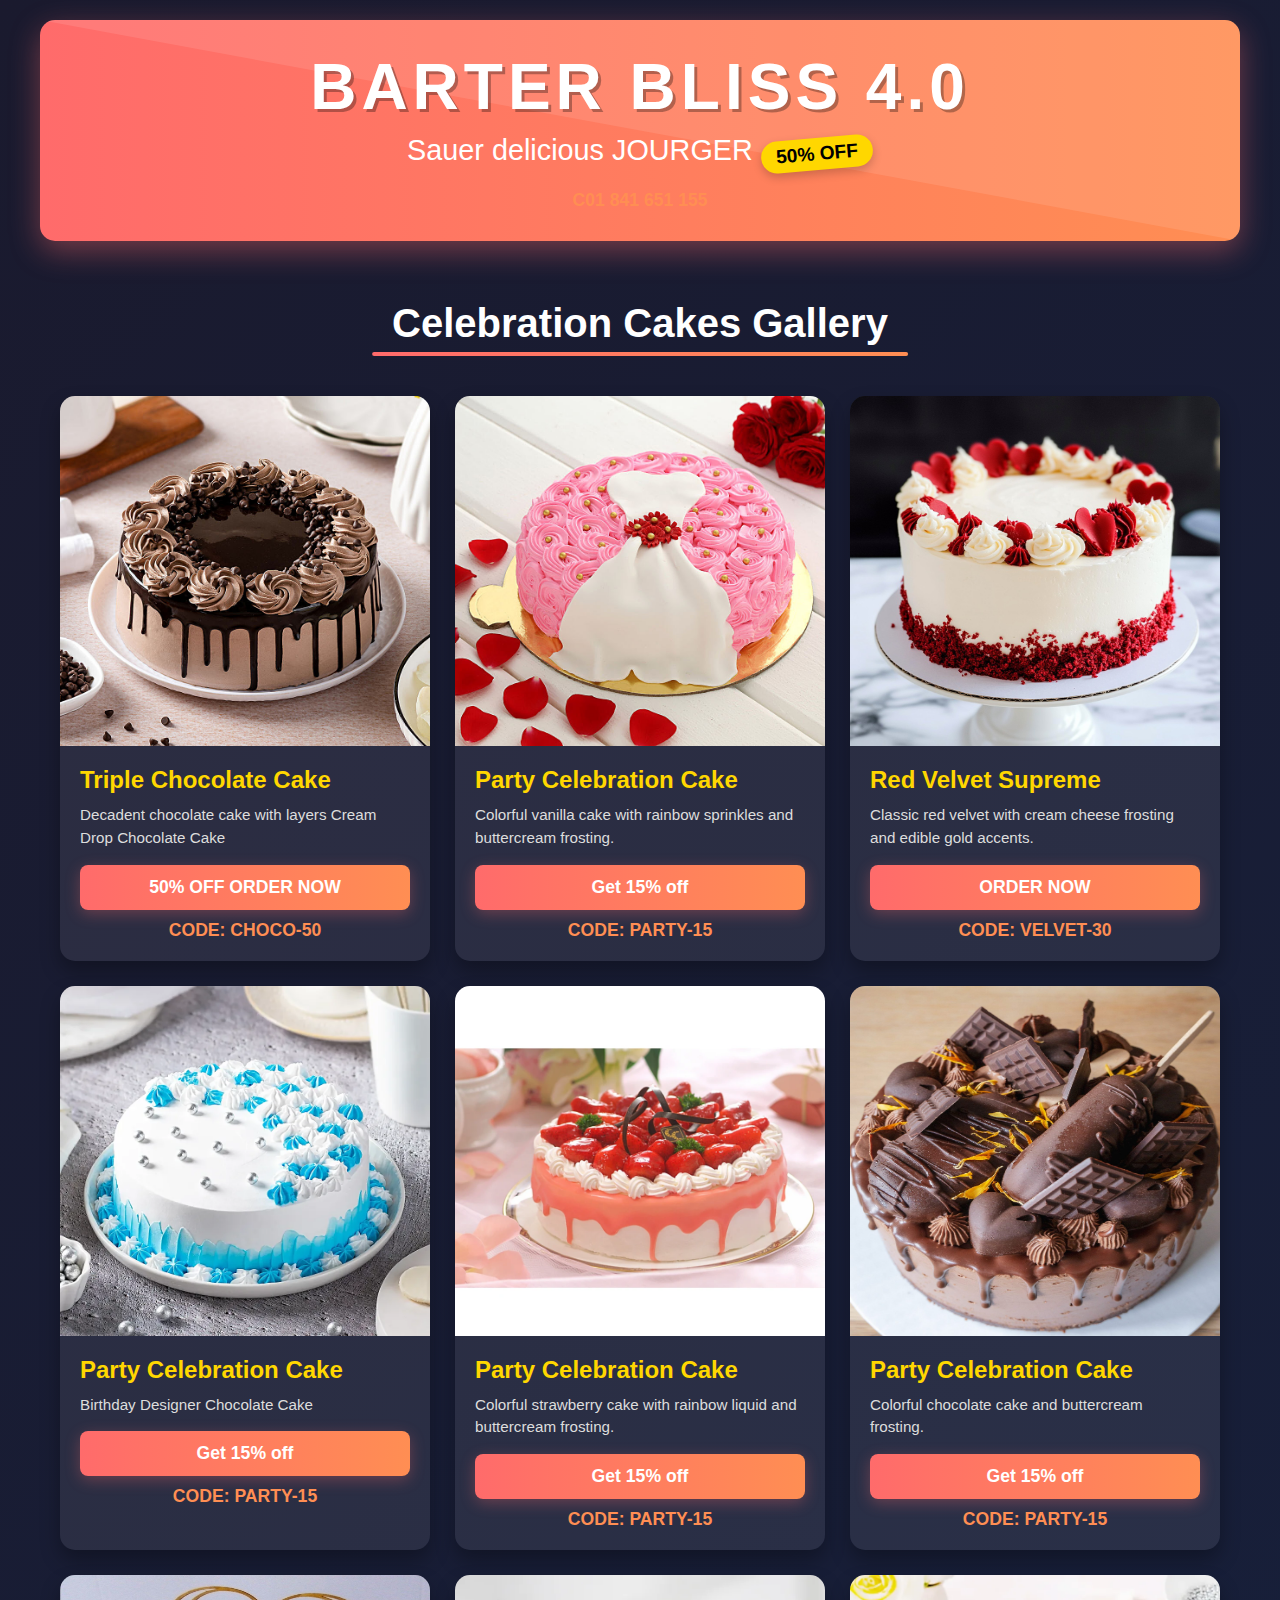
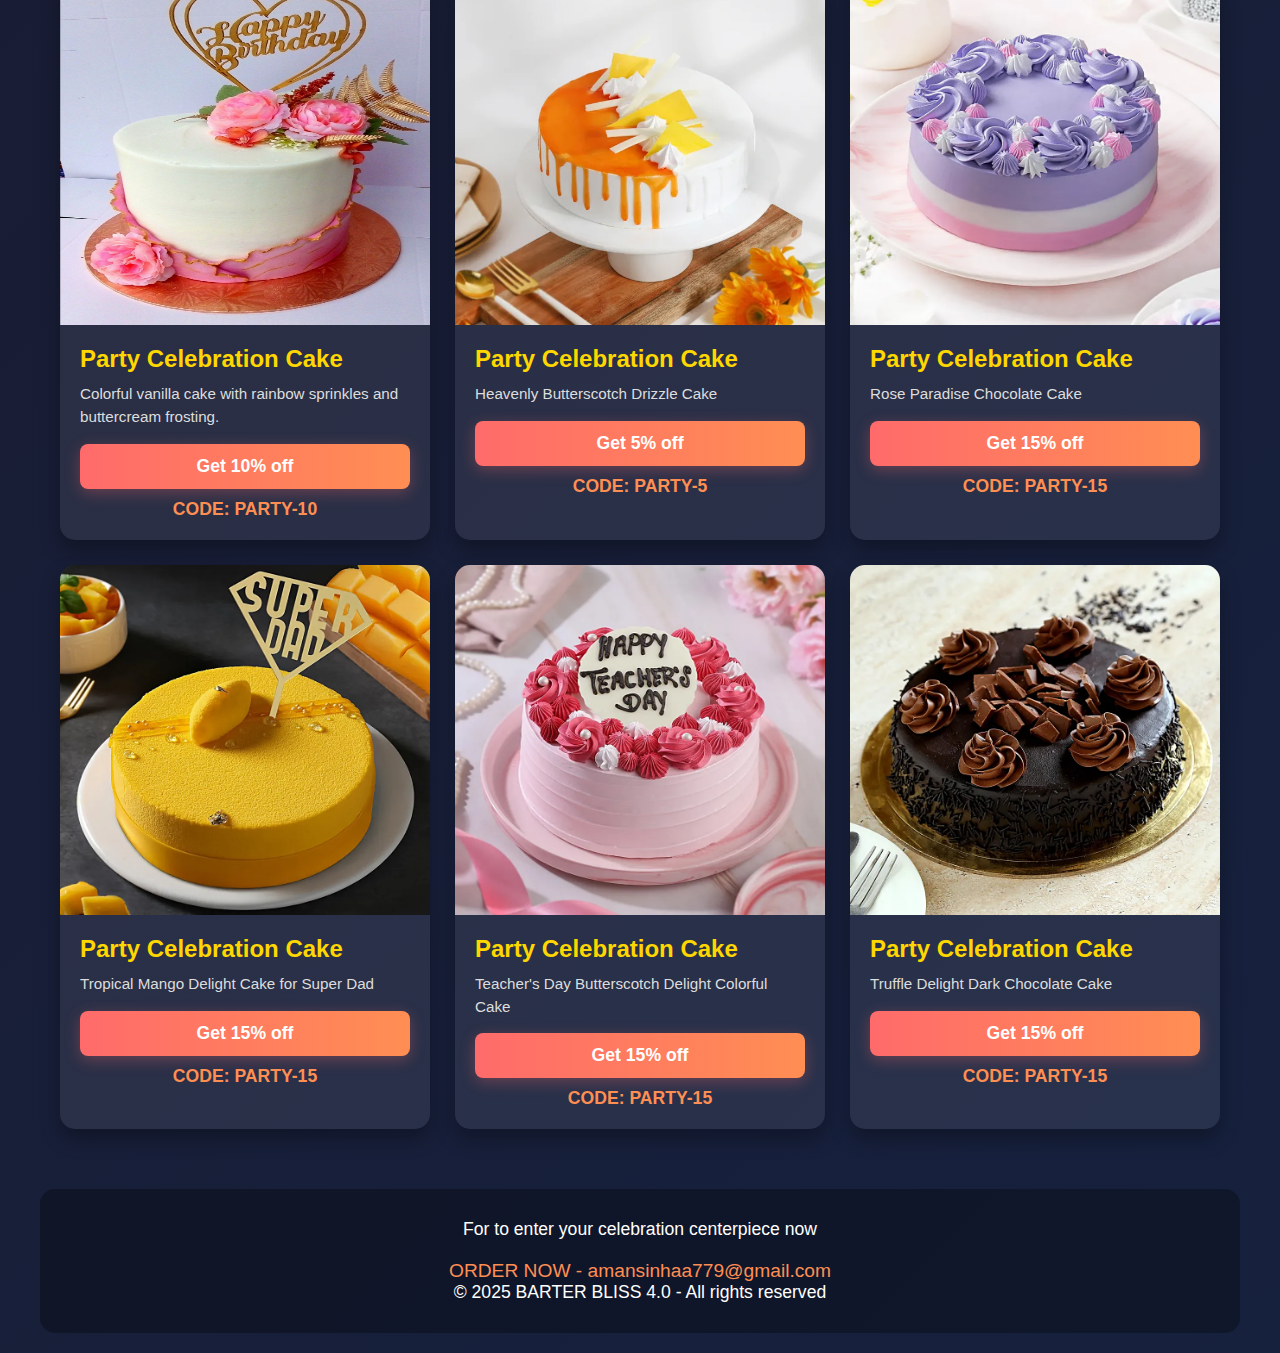
<file: index.html>
<!DOCTYPE html>
<html lang="en">

<head>
    <meta charset="UTF-8">
    <meta name="viewport" content="width=device-width, initial-scale=1.0">
    <title>BARTER BLISS 4.0 - Image Gallery</title>
    <link rel="stylesheet" href="https://cdnjs.cloudflare.com/ajax/libs/font-awesome/6.4.0/css/all.min.css">
    <link rel="stylesheet" href="styles.css" </head>

<body>
    <div class="container">
        <header>
            <h1>BARTER BLISS 4.0</h1>
            <div class="tagline">Sauer delicious JOURGER <span class="discount-badge">50% OFF</span></div>
            <div class="order-number">C01 841 651 155</div>
        </header>

        <div class="gallery-section">
            <h2 class="section-title">Celebration Cakes Gallery</h2>
            <div class="gallery">
                <div class="gallery-item">
                    <img src="img/cream-drop-chocolate-cake-half-kg_1.jpg"
                        alt="Chocolate Cake" class="gallery-img">
                    <div class="gallery-content">
                        <h3 class="gallery-title">Triple Chocolate Cake</h3>
                        <p class="gallery-description">Decadent chocolate cake with layers Cream Drop Chocolate Cake</p>
                        <a href="#" class="order-btn">50% OFF ORDER NOW</a>
                        <div class="order-number">CODE: CHOCO-50</div>
                    </div>
                </div>

                <div class="gallery-item">
                    <img src="img/beautiful-her-chocolate-cake-1-kg_1.jpg"
                        alt="Party Cake" class="gallery-img">
                    <div class="gallery-content">
                        <h3 class="gallery-title">Party Celebration Cake</h3>
                        <p class="gallery-description">Colorful vanilla cake with rainbow sprinkles and buttercream
                            frosting.</p>
                        <a href="#" class="order-btn">Get 15% off</a>
                        <div class="order-number">CODE: PARTY-15</div>
                    </div>
                </div>

                <div class="gallery-item">
                    <img src="img/555-26.jpeg"
                        alt="Red Velvet Cake" class="gallery-img">
                    <div class="gallery-content">
                        <h3 class="gallery-title">Red Velvet Supreme</h3>
                        <p class="gallery-description">Classic red velvet with cream cheese frosting and edible gold
                            accents.</p>
                        <a href="#" class="order-btn">ORDER NOW</a>
                        <div class="order-number">CODE: VELVET-30</div>
                    </div>
                </div>

                <div class="gallery-item">
                    <img src="img/birthday-designer-chocolate-cake-half-kg_1.webp" alt="Party Cake" class="gallery-img">
                    <div class="gallery-content">
                        <h3 class="gallery-title">Party Celebration Cake</h3>
                        <p class="gallery-description">Birthday Designer Chocolate Cake</p>
                        <a href="#" class="order-btn">Get 15% off</a>
                        <div class="order-number">CODE: PARTY-15</div>
                    </div>
                </div>

                <div class="gallery-item">
                    <img src="img/cake_img_2000x.webp" alt="Party Cake" class="gallery-img">
                    <div class="gallery-content">
                        <h3 class="gallery-title">Party Celebration Cake</h3>
                        <p class="gallery-description">Colorful strawberry cake with rainbow liquid and buttercream
                            frosting.</p>
                        <a href="#" class="order-btn">Get 15% off</a>
                        <div class="order-number">CODE: PARTY-15</div>
                    </div>
                </div>

                <div class="gallery-item">
                    <img src="img/cocolate-orange-cake-3-scaled-e1708541822751.jpg" alt="Party Cake" class="gallery-img">
                    <div class="gallery-content">
                        <h3 class="gallery-title">Party Celebration Cake</h3>
                        <p class="gallery-description">Colorful chocolate cake and buttercream
                            frosting.</p>
                        <a href="#" class="order-btn">Get 15% off</a>
                        <div class="order-number">CODE: PARTY-15</div>
                    </div>
                </div>

                <div class="gallery-item">
                    <img src="img/dbf4ac133965a8611fd1d27833bd078d.jpg" alt="Party Cake" class="gallery-img">
                    <div class="gallery-content">
                        <h3 class="gallery-title">Party Celebration Cake</h3>
                        <p class="gallery-description">Colorful vanilla cake with rainbow sprinkles and buttercream
                            frosting.</p>
                        <a href="#" class="order-btn">Get 10% off</a>
                        <div class="order-number">CODE: PARTY-10</div>
                    </div>
                </div>

                <div class="gallery-item">
                    <img src="img/p-heavenly-butterscotch-drizzle-cake-223422-m.webp" alt="Party Cake" class="gallery-img">
                    <div class="gallery-content">
                        <h3 class="gallery-title">Party Celebration Cake</h3>
                        <p class="gallery-description">Heavenly Butterscotch Drizzle Cake</p>
                        <a href="#" class="order-btn">Get 5% off</a>
                        <div class="order-number">CODE: PARTY-5</div>
                    </div>
                </div>

                <div class="gallery-item">
                    <img src="img/rose-paradise-chocolate-cake-half-kg_1.webp" alt="Party Cake" class="gallery-img">
                    <div class="gallery-content">
                        <h3 class="gallery-title">Party Celebration Cake</h3>
                        <p class="gallery-description">Rose Paradise Chocolate Cake</p>
                        <a href="#" class="order-btn">Get 15% off</a>
                        <div class="order-number">CODE: PARTY-15</div>
                    </div>
                </div>

                <div class="gallery-item">
                    <img src="img/tropical-mango-delight-cake-for-super-dad_1.webp" alt="Party Cake" class="gallery-img">
                    <div class="gallery-content">
                        <h3 class="gallery-title">Party Celebration Cake</h3>
                        <p class="gallery-description">Tropical Mango Delight Cake for Super Dad</p>
                        <a href="#" class="order-btn">Get 15% off</a>
                        <div class="order-number">CODE: PARTY-15</div>
                    </div>
                </div>

                <div class="gallery-item">
                    <img src="img/teachers-day-butterscotch-delight-cake_1.webp" alt="Party Cake" class="gallery-img">
                    <div class="gallery-content">
                        <h3 class="gallery-title">Party Celebration Cake</h3>
                        <p class="gallery-description"> Teacher's Day Butterscotch Delight Colorful Cake</p>
                        <a href="#" class="order-btn">Get 15% off</a>
                        <div class="order-number">CODE: PARTY-15</div>
                    </div>
                </div>

                <div class="gallery-item">
                    <img src="img/truffle-delight-cake-half-kg_1.webp" alt="Party Cake" class="gallery-img">
                    <div class="gallery-content">
                        <h3 class="gallery-title">Party Celebration Cake</h3>
                        <p class="gallery-description">Truffle Delight Dark Chocolate Cake</p>
                        <a href="#" class="order-btn">Get 15% off</a>
                        <div class="order-number">CODE: PARTY-15</div>
                    </div>
                </div>

            </div>
        </div>

        <div class="footer">
            <p>For to enter your celebration centerpiece now</p>
            <div class="contact-info">ORDER NOW - amansinhaa779@gmail.com</div>
            <p>© 2025 BARTER BLISS 4.0 - All rights reserved</p>
        </div>
    </div>
</body>

</html>
</file>
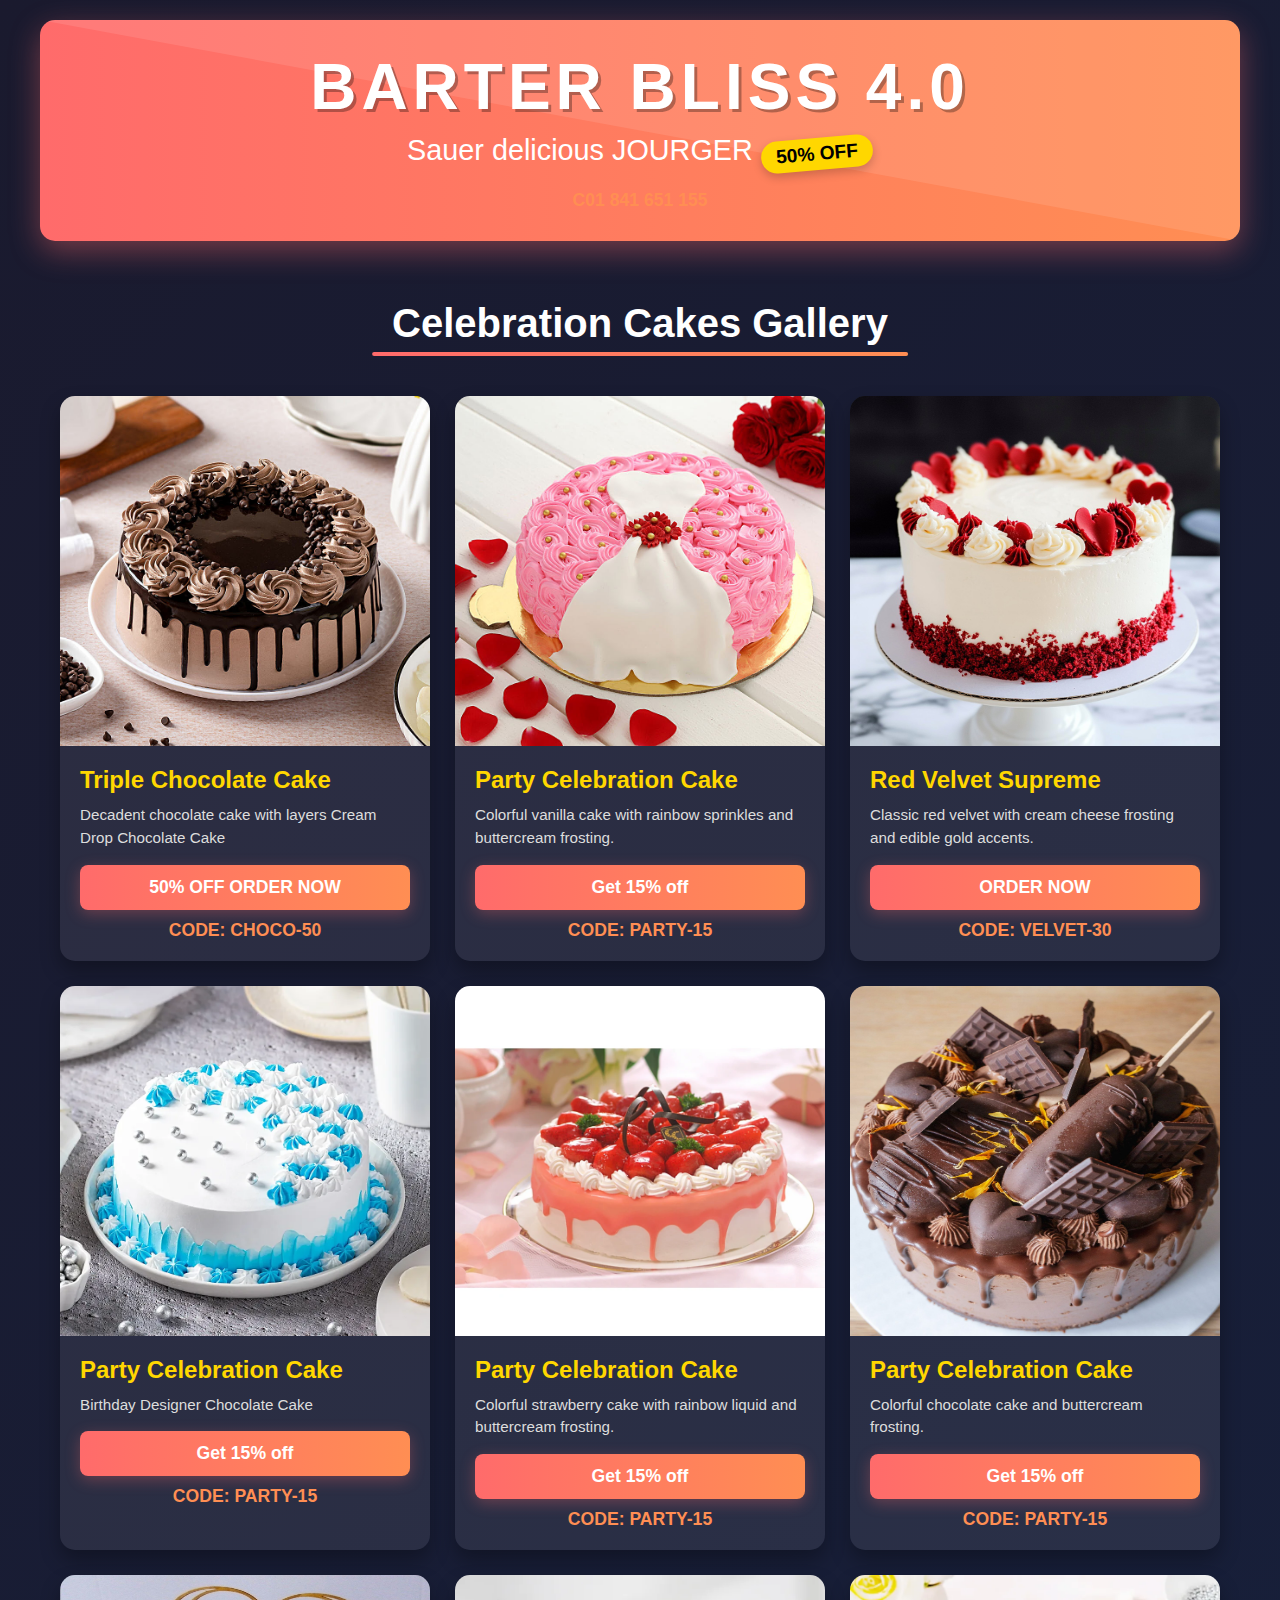
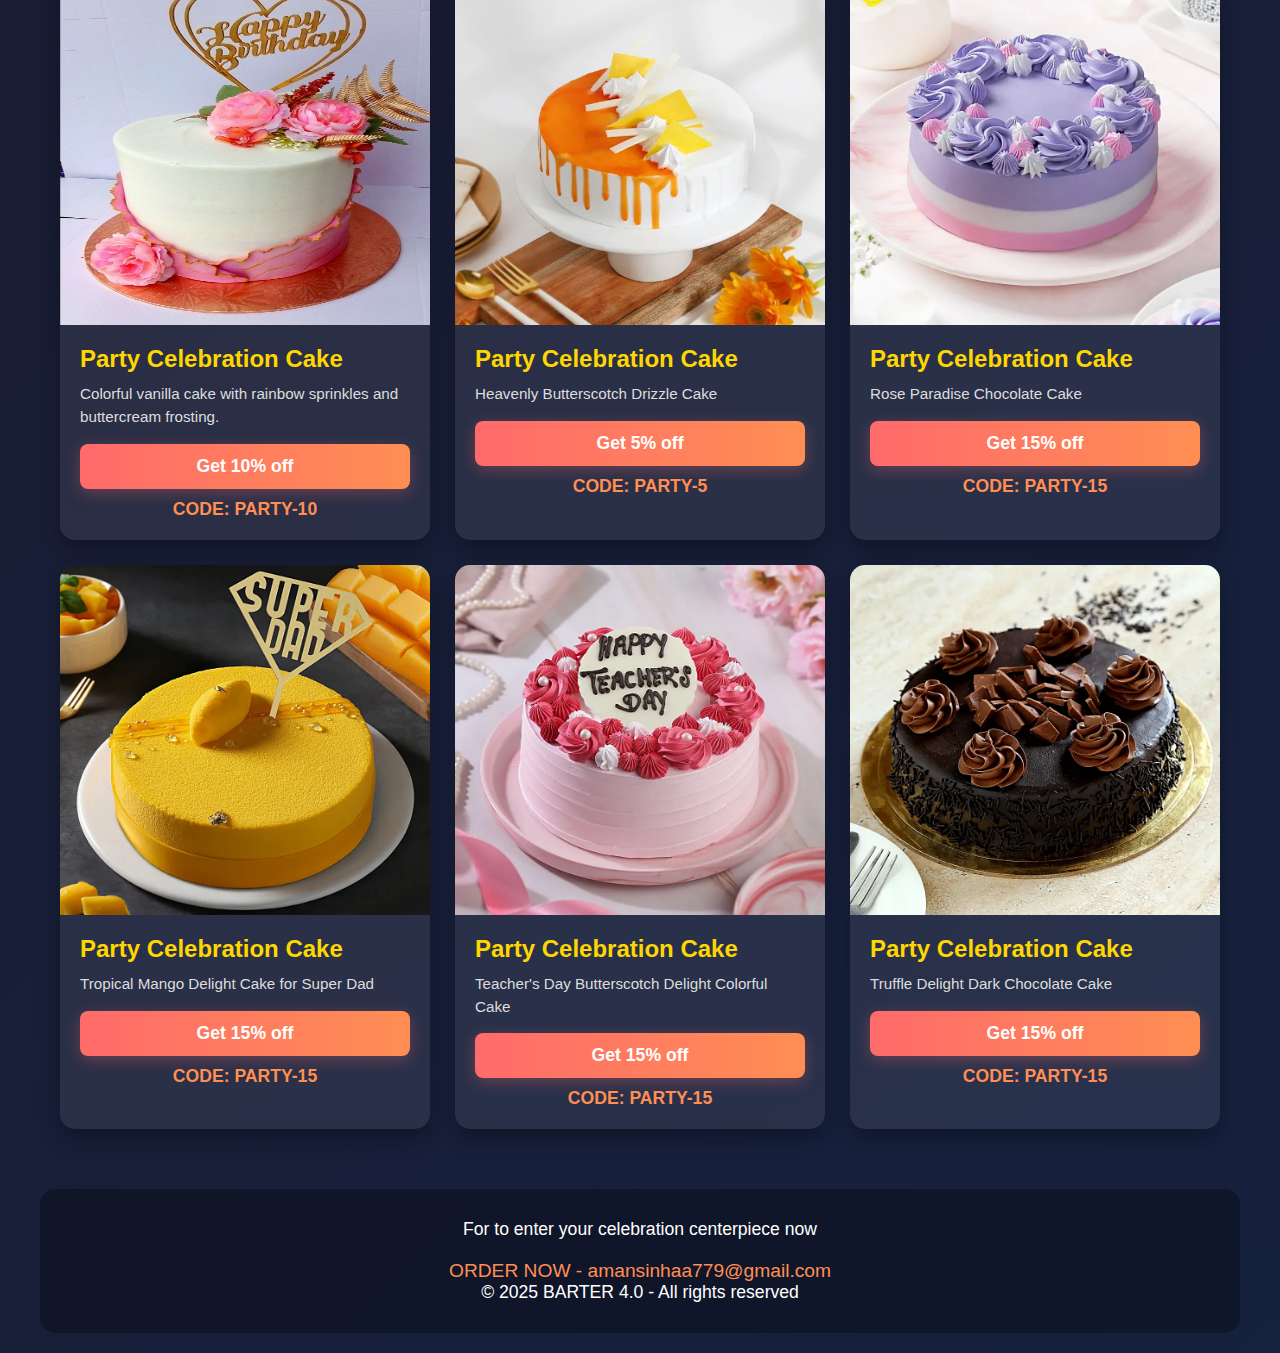
<file: index3.html>
<!DOCTYPE html>
<html lang="en">

<head>
    <meta charset="UTF-8">
    <meta name="viewport" content="width=device-width, initial-scale=1.0">
    <title>BARTER BLISS 4.0 - Image Gallery</title>
    <link rel="stylesheet" href="https://cdnjs.cloudflare.com/ajax/libs/font-awesome/6.4.0/css/all.min.css">
    <link rel="stylesheet" href="styles.css" </head>

<body>
    <div class="container">
        <header>
            <h1>BARTER BLISS 4.0</h1>
            <div class="tagline">Sauer delicious JOURGER <span class="discount-badge">50% OFF</span></div>
            <div class="order-number">C01 841 651 155</div>
        </header>

        <div class="gallery-section">
            <h2 class="section-title">Celebration Cakes Gallery</h2>
            <div class="gallery">
                <div class="gallery-item">
                    <img src="img/cream-drop-chocolate-cake-half-kg_1.jpg"
                        alt="Chocolate Cake" class="gallery-img">
                    <div class="gallery-content">
                        <h3 class="gallery-title">Triple Chocolate Cake</h3>
                        <p class="gallery-description">Decadent chocolate cake with layers Cream Drop Chocolate Cake</p>
                        <a href="#" class="order-btn">50% OFF ORDER NOW</a>
                        <div class="order-number">CODE: CHOCO-50</div>
                    </div>
                </div>

                <div class="gallery-item">
                    <img src="img/beautiful-her-chocolate-cake-1-kg_1.jpg"
                        alt="Party Cake" class="gallery-img">
                    <div class="gallery-content">
                        <h3 class="gallery-title">Party Celebration Cake</h3>
                        <p class="gallery-description">Colorful vanilla cake with rainbow sprinkles and buttercream
                            frosting.</p>
                        <a href="#" class="order-btn">Get 15% off</a>
                        <div class="order-number">CODE: PARTY-15</div>
                    </div>
                </div>

                <div class="gallery-item">
                    <img src="img/555-26.jpeg"
                        alt="Red Velvet Cake" class="gallery-img">
                    <div class="gallery-content">
                        <h3 class="gallery-title">Red Velvet Supreme</h3>
                        <p class="gallery-description">Classic red velvet with cream cheese frosting and edible gold
                            accents.</p>
                        <a href="#" class="order-btn">ORDER NOW</a>
                        <div class="order-number">CODE: VELVET-30</div>
                    </div>
                </div>

                <div class="gallery-item">
                    <img src="img/birthday-designer-chocolate-cake-half-kg_1.webp" alt="Party Cake" class="gallery-img">
                    <div class="gallery-content">
                        <h3 class="gallery-title">Party Celebration Cake</h3>
                        <p class="gallery-description">Birthday Designer Chocolate Cake</p>
                        <a href="#" class="order-btn">Get 15% off</a>
                        <div class="order-number">CODE: PARTY-15</div>
                    </div>
                </div>

                <div class="gallery-item">
                    <img src="img/cake_img_2000x.webp" alt="Party Cake" class="gallery-img">
                    <div class="gallery-content">
                        <h3 class="gallery-title">Party Celebration Cake</h3>
                        <p class="gallery-description">Colorful strawberry cake with rainbow liquid and buttercream
                            frosting.</p>
                        <a href="#" class="order-btn">Get 15% off</a>
                        <div class="order-number">CODE: PARTY-15</div>
                    </div>
                </div>

                <div class="gallery-item">
                    <img src="img/cocolate-orange-cake-3-scaled-e1708541822751.jpg" alt="Party Cake" class="gallery-img">
                    <div class="gallery-content">
                        <h3 class="gallery-title">Party Celebration Cake</h3>
                        <p class="gallery-description">Colorful chocolate cake and buttercream
                            frosting.</p>
                        <a href="#" class="order-btn">Get 15% off</a>
                        <div class="order-number">CODE: PARTY-15</div>
                    </div>
                </div>

                <div class="gallery-item">
                    <img src="img/dbf4ac133965a8611fd1d27833bd078d.jpg" alt="Party Cake" class="gallery-img">
                    <div class="gallery-content">
                        <h3 class="gallery-title">Party Celebration Cake</h3>
                        <p class="gallery-description">Colorful vanilla cake with rainbow sprinkles and buttercream
                            frosting.</p>
                        <a href="#" class="order-btn">Get 10% off</a>
                        <div class="order-number">CODE: PARTY-10</div>
                    </div>
                </div>

                <div class="gallery-item">
                    <img src="img/p-heavenly-butterscotch-drizzle-cake-223422-m.webp" alt="Party Cake" class="gallery-img">
                    <div class="gallery-content">
                        <h3 class="gallery-title">Party Celebration Cake</h3>
                        <p class="gallery-description">Heavenly Butterscotch Drizzle Cake</p>
                        <a href="#" class="order-btn">Get 5% off</a>
                        <div class="order-number">CODE: PARTY-5</div>
                    </div>
                </div>

                <div class="gallery-item">
                    <img src="img/rose-paradise-chocolate-cake-half-kg_1.webp" alt="Party Cake" class="gallery-img">
                    <div class="gallery-content">
                        <h3 class="gallery-title">Party Celebration Cake</h3>
                        <p class="gallery-description">Rose Paradise Chocolate Cake</p>
                        <a href="#" class="order-btn">Get 15% off</a>
                        <div class="order-number">CODE: PARTY-15</div>
                    </div>
                </div>

                <div class="gallery-item">
                    <img src="img/tropical-mango-delight-cake-for-super-dad_1.webp" alt="Party Cake" class="gallery-img">
                    <div class="gallery-content">
                        <h3 class="gallery-title">Party Celebration Cake</h3>
                        <p class="gallery-description">Tropical Mango Delight Cake for Super Dad</p>
                        <a href="#" class="order-btn">Get 15% off</a>
                        <div class="order-number">CODE: PARTY-15</div>
                    </div>
                </div>

                <div class="gallery-item">
                    <img src="img/teachers-day-butterscotch-delight-cake_1.webp" alt="Party Cake" class="gallery-img">
                    <div class="gallery-content">
                        <h3 class="gallery-title">Party Celebration Cake</h3>
                        <p class="gallery-description"> Teacher's Day Butterscotch Delight Colorful Cake</p>
                        <a href="#" class="order-btn">Get 15% off</a>
                        <div class="order-number">CODE: PARTY-15</div>
                    </div>
                </div>

                <div class="gallery-item">
                    <img src="img/truffle-delight-cake-half-kg_1.webp" alt="Party Cake" class="gallery-img">
                    <div class="gallery-content">
                        <h3 class="gallery-title">Party Celebration Cake</h3>
                        <p class="gallery-description">Truffle Delight Dark Chocolate Cake</p>
                        <a href="#" class="order-btn">Get 15% off</a>
                        <div class="order-number">CODE: PARTY-15</div>
                    </div>
                </div>

            </div>
        </div>

        <div class="footer">
            <p>For to enter your celebration centerpiece now</p>
            <div class="contact-info">ORDER NOW - amansinhaa779@gmail.com</div>
            <p>© 2025 BARTER 4.0 - All rights reserved</p>
        </div>
    </div>
</body>

</html>
</file>
<file: styles.css>
* {
            margin: 0;
            padding: 0;
            box-sizing: border-box;
            font-family: 'Segoe UI', Tahoma, Geneva, Verdana, sans-serif;
        }
        
        body {
            background: linear-gradient(135deg, #1a1a2e 0%, #16213e 100%);
            color: #fff;
            min-height: 100vh;
            padding: 20px;
        }
        
        .container {
            max-width: 1200px;
            margin: 0 auto;
        }
        
        header {
            text-align: center;
            padding: 30px 0;
            margin-bottom: 30px;
            background: linear-gradient(90deg, #ff6b6b 0%, #ff8e53 100%);
            border-radius: 15px;
            box-shadow: 0 10px 30px rgba(255, 107, 107, 0.4);
            position: relative;
            overflow: hidden;
        }
        
        header::before {
            content: "";
            position: absolute;
            top: 0;
            left: 0;
            width: 100%;
            height: 100%;
            background: url('data:image/svg+xml;utf8,<svg xmlns="http://www.w3.org/2000/svg" viewBox="0 0 100 100" preserveAspectRatio="none"><polygon points="0,0 100,0 100,100" fill="rgba(255,255,255,0.1)"/></svg>');
            background-size: 100% 100%;
        }
        
        h1 {
            font-size: 4rem;
            text-transform: uppercase;
            letter-spacing: 5px;
            margin-bottom: 10px;
            text-shadow: 3px 3px 0 rgba(0, 0, 0, 0.3);
            position: relative;
        }
        
        .tagline {
            font-size: 1.8rem;
            font-weight: 300;
            margin-bottom: 20px;
            position: relative;
        }
        
        .discount-badge {
            background: #ffd700;
            color: #000;
            display: inline-block;
            padding: 5px 15px;
            border-radius: 30px;
            font-weight: bold;
            font-size: 1.2rem;
            transform: rotate(-5deg);
            box-shadow: 0 4px 10px rgba(0, 0, 0, 0.2);
            position: relative;
        }
        
        .gallery-section {
            margin-bottom: 40px;
        }
        
        .section-title {
            text-align: center;
            font-size: 2.5rem;
            margin: 30px 0;
            position: relative;
            display: inline-block;
            left: 50%;
            transform: translateX(-50%);
            padding: 0 20px;
        }
        
        .section-title::after {
            content: "";
            position: absolute;
            bottom: -10px;
            left: 0;
            width: 100%;
            height: 4px;
            background: linear-gradient(90deg, #ff6b6b, #ff8e53);
            border-radius: 2px;
        }
        
        .gallery {
            display: grid;
            grid-template-columns: repeat(auto-fill, minmax(300px, 1fr));
            gap: 25px;
            padding: 20px;
        }
        
        .gallery-item {
            background: rgba(255, 255, 255, 0.08);
            border-radius: 15px;
            overflow: hidden;
            box-shadow: 0 10px 20px rgba(0, 0, 0, 0.3);
            transition: all 0.4s ease;
            position: relative;
            cursor: pointer;
        }
        
        .gallery-item:hover {
            transform: translateY(-10px);
            box-shadow: 0 15px 30px rgba(0, 0, 0, 0.4);
            background: rgba(255, 255, 255, 0.12);
        }
        
        .gallery-img {
            width: 100%;
            height: 350px;
            object-fit: fill;
            display: block;
            transition: transform 0.5s ease;
        }
        
        .gallery-item:hover .gallery-img {
            transform: scale(1.05);
        }
        
        .gallery-content {
            padding: 20px;
        }
        
        .gallery-title {
            font-size: 1.5rem;
            margin-bottom: 10px;
            color: #ffd700;
        }
        
        .gallery-description {
            font-size: 0.95rem;
            margin-bottom: 15px;
            line-height: 1.5;
            color: #ddd;
        }
        
        .order-btn {
            display: block;
            width: 100%;
            padding: 12px;
            background: linear-gradient(90deg, #ff6b6b, #ff8e53);
            color: white;
            border: none;
            border-radius: 8px;
            font-size: 1.1rem;
            font-weight: bold;
            cursor: pointer;
            transition: all 0.3s ease;
            text-align: center;
            text-decoration: none;
            box-shadow: 0 4px 15px rgba(255, 107, 107, 0.3);
        }
        
        .order-btn:hover {
            transform: translateY(-3px);
            box-shadow: 0 6px 20px rgba(255, 107, 107, 0.5);
        }
        
        .order-btn:active {
            transform: translateY(1px);
        }
        
        .order-number {
            text-align: center;
            font-size: 1.1rem;
            margin-top: 10px;
            font-weight: bold;
            color: #ff8e53;
        }
        
        .promo-section {
            background: linear-gradient(90deg, #4e54c8, #8f94fb);
            border-radius: 15px;
            padding: 30px;
            margin: 40px 0;
            text-align: center;
            box-shadow: 0 10px 30px rgba(79, 84, 200, 0.4);
        }
        
        .promo-title {
            font-size: 2.5rem;
            margin-bottom: 15px;
        }
        
        .promo-subtitle {
            font-size: 1.8rem;
            margin-bottom: 20px;
            color: #ffd700;
        }
        
        .promo-text {
            font-size: 1.2rem;
            max-width: 800px;
            margin: 0 auto 25px;
            line-height: 1.6;
        }
        
        .vr-highlight {
            display: flex;
            align-items: center;
            justify-content: center;
            background: rgba(0, 0, 0, 0.2);
            padding: 15px;
            border-radius: 12px;
            margin-top: 20px;
        }
        
        .vr-icon {
            font-size: 2.5rem;
            margin-right: 15px;
            color: #ffd700;
        }
        
        .vr-text {
            font-size: 1.8rem;
            font-weight: bold;
            text-transform: uppercase;
        }
        
        .footer {
            text-align: center;
            padding: 30px;
            margin-top: 40px;
            background: rgba(0, 0, 0, 0.3);
            border-radius: 15px;
            font-size: 1.1rem;
        }
        
        .contact-info {
            margin-top: 20px;
            font-size: 1.2rem;
            color: #ff8e53;
        }
        
        @media (max-width: 768px) {
            .gallery {
                grid-template-columns: repeat(auto-fill, minmax(250px, 1fr));
            }
            
            h1 {
                font-size: 3rem;
            }
            
            .tagline {
                font-size: 1.5rem;
            }
        }
</file>
